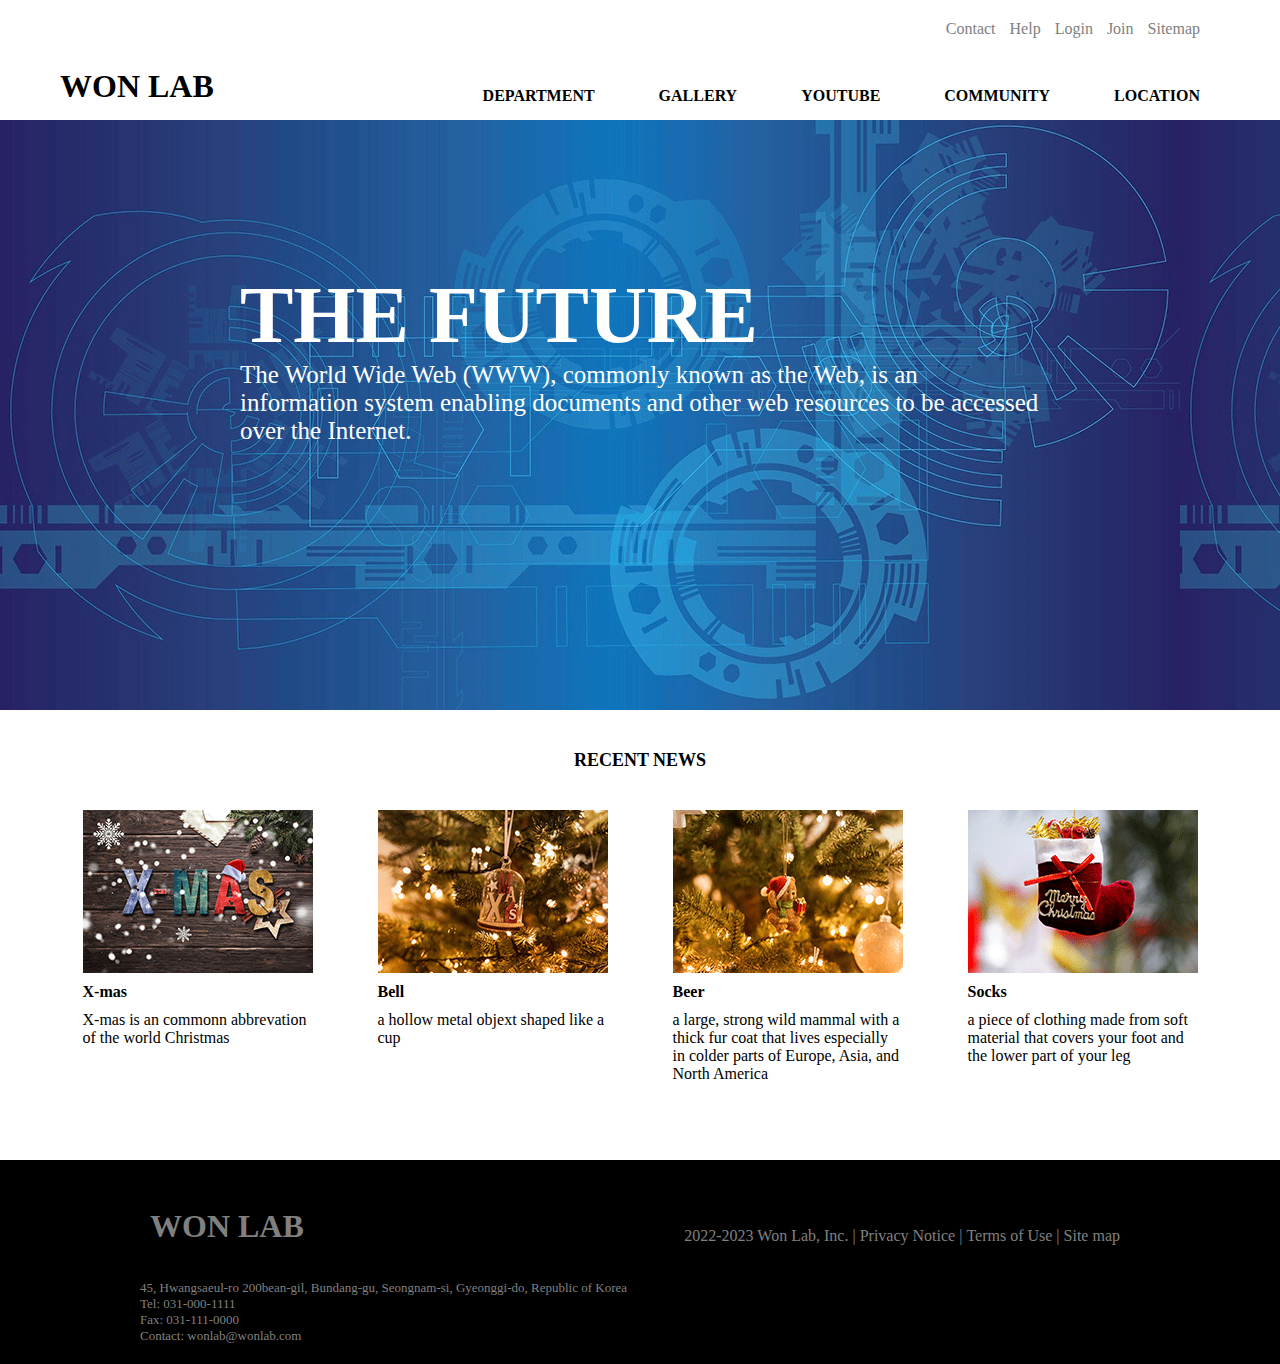
<file: index.html>
<!DOCTYPE html>
<html>
    <head>
        <title></title>
        <link rel="stylesheet" type="text/css" href="web1-03.css">
    </head>
    <body>
        <header>
            <div class="header-container">
                <h1>WON LAB</h1>
                <ul id="globalbar">
                    <li><a href="#">DEPARTMENT</a></li>
                    <li><a href="gallery.html">GALLERY</a></li>
                    <li><a href="#">YOUTUBE</a></li>
                    <li><a href="#">COMMUNITY</a></li>
                    <li><a href="#">LOCATION</a></li>
                </ul>
                <ul id="utilitybar">
                    <li><a href="#">Contact</a></li>
                    <li><a href="#">Help</a></li>
                    <li><a href="#">Login</a></li>
                    <li><a href="#">Join</a></li>
                    <li><a href="#">Sitemap</a></li>

                </ul>
            </div>
   
            
        </header>
        <div class="mainImage-container">
            <div class="mainImage-content">
                <div id="title">THE FUTURE</div>
                <div id="detail">The World Wide Web (WWW), commonly known as the Web, is an information system enabling documents and other web resources to be accessed over the Internet.</div>
            </div>
        </div>
        <section>
            <div class="newsTitle">
                <p>RECENT NEWS</p>
            </div>
            <article>
                <img src="article1.png">
                <div class="name">X-mas</div>
                <div>X-mas is an commonn abbrevation of the world Christmas</div>
            </article>
            <article>
                <img src="article2.png">
                <div class="name">Bell</div>
                <div>a hollow metal objext shaped like a cup</div>
            </article>
            <article>
                <img src="article3.png">
                <div class="name">Beer</div>
                <div>a large, strong wild mammal with a thick fur coat that lives especially in colder parts of Europe, Asia, and North America</div>
            </article>
            <article>
                <img src="article4.png">
                <div class="name">Socks</div>
                <div>a piece of clothing made from soft material that covers your foot and the lower part of your leg</div>
            </article>
        </section>
        <footer>
            <div class="footer-container">
                <h1>WON LAB</h1>
                <ul id="menuBar">
                    <li><a href="#">2022-2023 Won Lab, Inc.</a></li>
                    <li>|</li>
                    <li><a href="#">Privacy Notice</a></li>
                    <li>|</li>
                    <li><a href="#">Terms of Use</a></li>
                    <li>|</li>
                    <li><a href="#">Site map</a></li>
                </ul>
            </div>
            <div class="footer-sub">
                <ul id="subBar">
                    <li>45, Hwangsaeul-ro 200bean-gil, Bundang-gu, Seongnam-si, Gyeonggi-do, Republic of Korea</li>
                    <li>Tel: 031-000-1111</li>
                    <li>Fax: 031-111-0000</li>
                    <li>Contact: wonlab@wonlab.com</li>
                </ul>
            </div>
        </footer>
    </body>
</html>
</file>
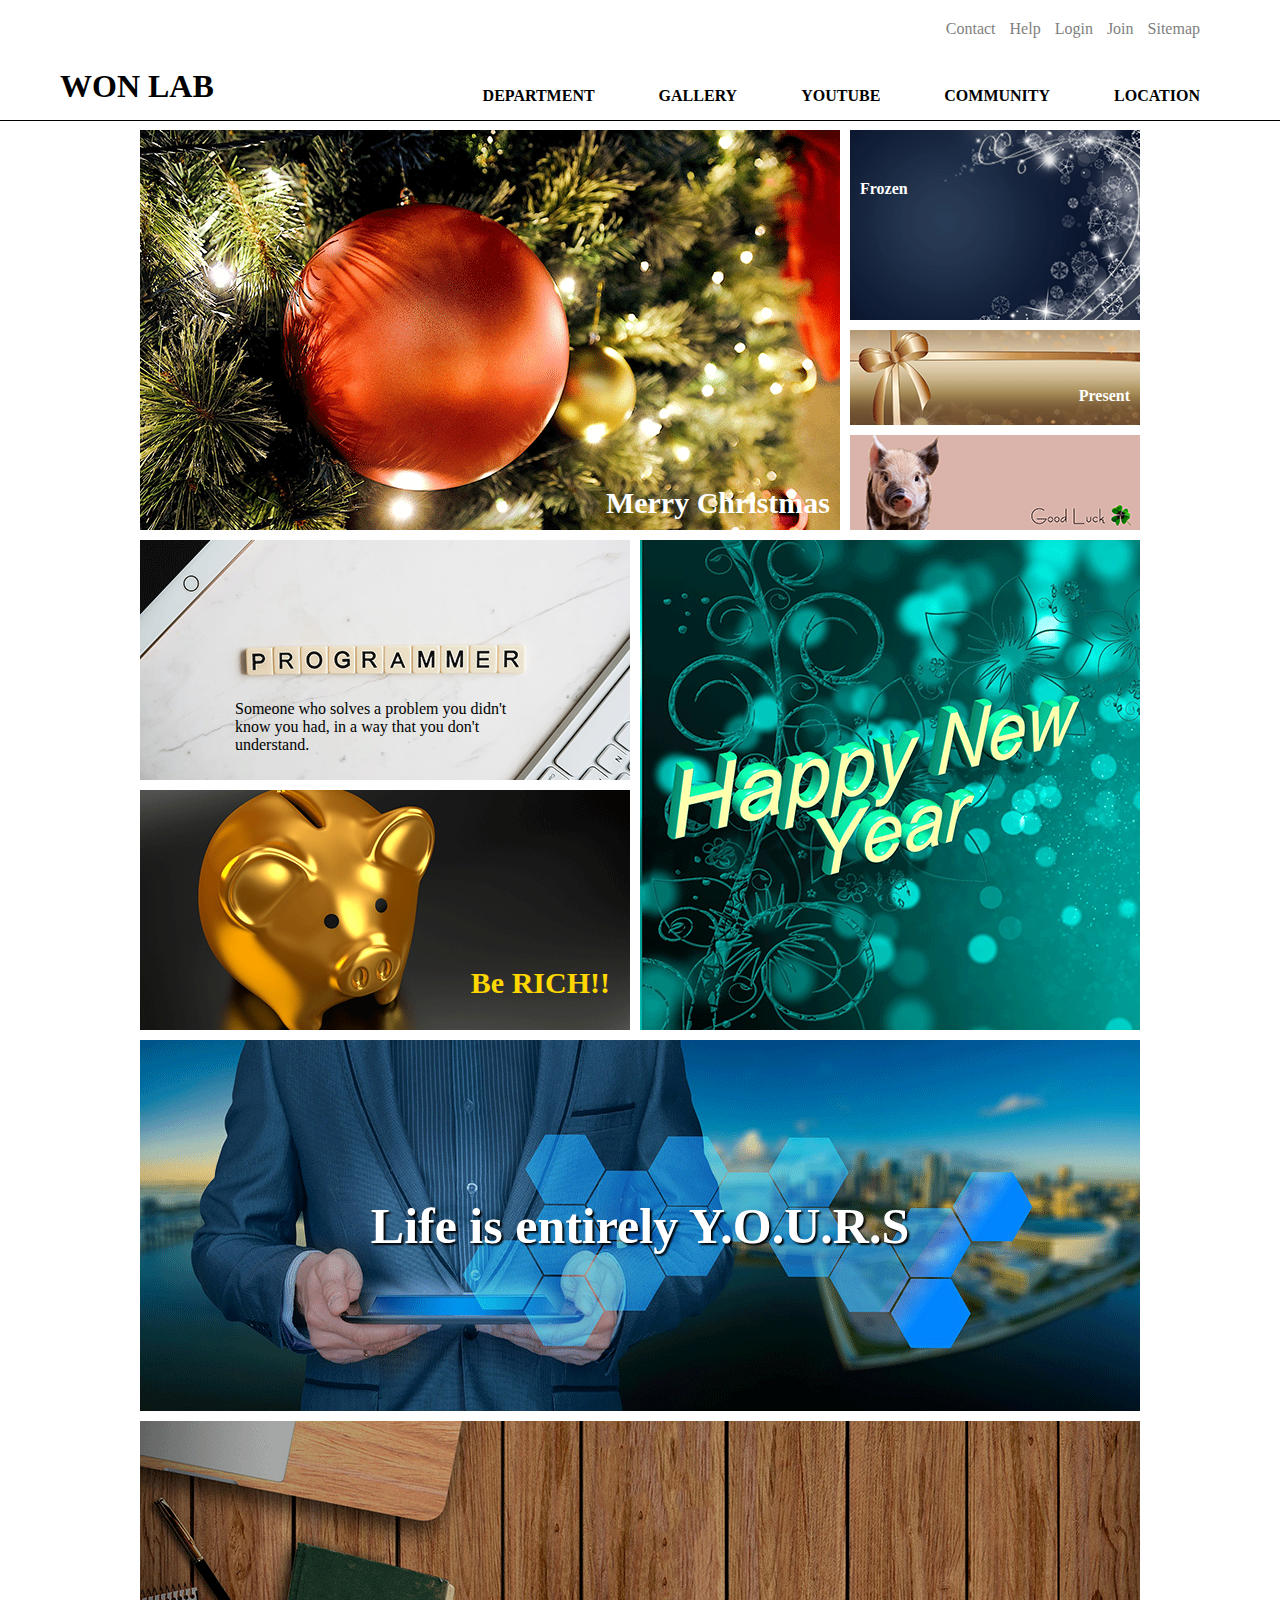
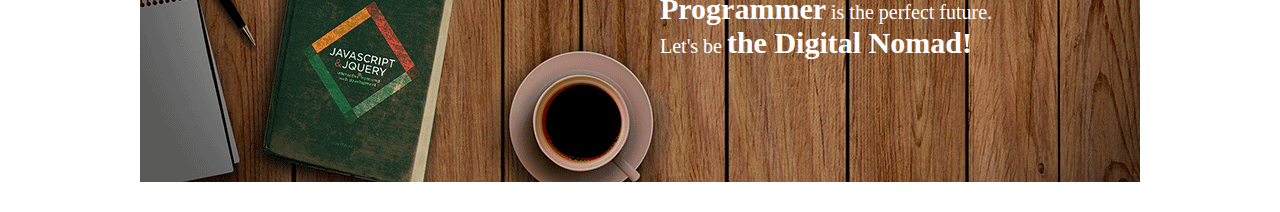
<file: gallery.html>
<!DOCTYPE html>
<html>
    <head>
        <title></title>
        <link rel="stylesheet" type="text/css" href="web1-03-gallery.css">
    </head>
    <body>
        <header>
            <div class="header-container">
                <h1><a href="index.html">WON LAB</a></h1>
                <ul id="globalbar">
                    <li><a href="#">DEPARTMENT</a></li>
                    <li><a href="gallery.html">GALLERY</a></li>
                    <li><a href="#">YOUTUBE</a></li>
                    <li><a href="#">COMMUNITY</a></li>
                    <li><a href="#">LOCATION</a></li>
                </ul>
                <ul id="utilitybar">
                    <li><a href="#">Contact</a></li>
                    <li><a href="#">Help</a></li>
                    <li><a href="#">Login</a></li>
                    <li><a href="#">Join</a></li>
                    <li><a href="#">Sitemap</a></li>

                </ul>
            </div>
        </header>
        <section>
            <article>
                <p>Merry Christmas</p>
            </article>  
            <article>
                <p>Frozen</p>
            </article>
            <article>
                <p>Present</p>
            </article>
            <article></article>
            <article>
                <div>
                    <p id="pic4-1">Someone who solves a problem you didn't know you had, in a way that you don't understand.</p>
                </div>
                <div>
                    <p id="pic4-2">Be RICH!!</p>
                </div>
            </article>
 
            <article></article>
            <article>
                <p>Life is entirely Y.O.U.R.S</p>
            </article>
            <article>
                <div id="pic7-1">
                    <div id="small"><div class="big">Programmer</div> is the perfect future.<br/>Let's be <div class="big">the Digital Nomad!</div></div>
                </div>
            </article>
        </section>
    </body>
</html>
</file>
<file: web1-03.css>
*{
    margin: 0px;
    padding: 0px;
    font-family: verdana;
}
header{
    width: 100%;
}
.header-container{
    width: 1180px;
    height: 120px;
    background-color: white;
    margin: 0 auto; /*수평 중앙*/
    position: relative;

}
.header-container h1{
    color: black;
    position: absolute;
    left: 10px;
    bottom: 15px;
}
.header-container ul li {
    display: inline;
}


#globalbar  {
    background-color: white;
    color: white;
    position: absolute;
    right: 0px;
    bottom: 0px;
    margin-bottom: 15px;
    font-weight: 700;

}

#globalbar li {
    margin: 0 30px;
}
#globalbar li>a{
    color: black;
    text-decoration: none;
}
#globalbar li>a:hover{
    text-decoration: underline;
}
#utilitybar {
    color: white;
    position: absolute;
    right: 30px;
    top: 20px;
}
#utilitybar li{
    margin-left: 10px;
}
#utilitybar li>a{
    color: gray;
    text-decoration: none;

}

.mainImage-container{
    width: 100%;
    height: 590px;
    position: relative;
    background-image: url(./bg_main.png);
}
.mainImage-content {
    width: 800px;
    height: 300px;
    position: absolute;
    top: 150px;
    left: 50%;
    transform: translateX(-50%);
} 
#title{
    font-size: 80px;
    color: white;
    font-weight: 700;
}
#detail{
    font-size: 25px;
    color: white;
}
section{
    width: 1180px;
    height: 450px;
    margin: 0 auto;
}
article{
    width: 295px;
    height: auto;
    float: left;
    margin: 0;
}
article img{
    width: 230px;
    height: 163px;
    display: block;
    margin: 0 auto;
}

.newsTitle{
    font-weight: 900;
    font-size: large;
    width: 100%;
    height: 100px;
    position: relative;
}
.newsTitle p {
    position: absolute;
    left: 50%;
    top: 50%; 
    transform: translate(-50%, -50%); 
}
article div {
    width: 230px;
    margin: 0 auto;
    margin-top: 10px;
}
.name{
    font-weight: 900;
}
footer{
    width: 100%;
    background-color: black;
}
.footer-container{
    width: 1000px;
    height: 100px;
    background-color: black;
    position: relative;
    margin: 0 auto; /*수평 중앙*/
}
.footer-container h1{
    color: gray;
    position: absolute;
    left: 10px;
    bottom: 15px;
}
.footer-container ul li {
    color: gray;
    display: inline;
}
#menuBar{
    position: absolute;
    right: 20px;
    bottom: 15px;
}
#menuBar li>a{
    color: gray;
    text-decoration: none;
}
#menuBar li>a:hover{
    text-decoration: underline;
}
.footer-sub{
    margin: 0 auto;
    width: 1000px;
    margin-top: 20px;
    padding-bottom: 20px;
}
#subBar{
    color: gray;
    list-style: none;
    font-size: small;
}
</file>
<file: web1-03-gallery.css>
*{
    margin: 0px;
    padding: 0px;
    font-family: verdana;
}
header{
    width: 100%;
    position: fixed;
    z-index: 1;
    top: 0;
    border-bottom: 1px solid black;
}
.header-container{
    width: 1180px;
    height: 120px;
    background-color: white;
    margin: 0 auto; /*수평 중앙*/
    position: relative;

}
.header-container h1{
    color: black;
    position: absolute;
    left: 10px;
    bottom: 15px;
}
.header-container h1>a{
    color: black;
    text-decoration: none;
}
.header-container ul li {
    display: inline;
}


#globalbar  {
    background-color: white;
    color: white;
    position: absolute;
    right: 0px;
    bottom: 0px;
    margin-bottom: 15px;
    font-weight: 700;

}

#globalbar li {
    margin: 0 30px;
}
#globalbar li>a{
    color: black;
    text-decoration: none;
}
#globalbar li>a:hover{
    text-decoration: underline;
}
#utilitybar {
    color: white;
    position: absolute;
    right: 30px;
    top: 20px;
}
#utilitybar li{
    margin-left: 10px;
}
#utilitybar li>a{
    color: gray;
    text-decoration: none;

}


section{
    width: 1000px;
    margin: 0 auto; /*수평 중앙*/
    margin-top: 120px;
}

article{
    float: left;
    position: relative;
}
article p{
    position: absolute;
}

section > article:first-child{
    background-image: url(./700x400.png);
    width: 700px;
    height: 400px;
    margin: 10px 10px 0 0;
}
section > article:first-child p{
    color: white;
    right: 10px;
    bottom: 10px;
    font-size: 30px;
    font-weight: 800;
}

section > article:nth-child(2){
    background-image: url(./290x190.png);
    width: 290px;
    height: 190px;
    margin: 10px 0 ;
}
section > article:nth-child(2) p{
    color: white;
    top: 50px;
    left: 10px;
    font-weight: 900;
}
section > article:nth-child(3){
    background-image: url(./290x95-1.png);
}
section > article:nth-child(4){
    background-image: url(./290x95-2.png);
}
section > article:nth-child(3),
section > article:nth-child(4){
    width: 290px;
    height: 95px;
    margin: 0 0 10px 0;
}
section > article:nth-child(3) p{
    color: white;
    right: 10px;
    bottom: 20px;
    font-weight: 900;
}

section > article:nth-child(5) div{
    width: 490px;
    height: 240px;
    display: block;
    margin: 0 10px  10px 0;
    position: relative;

}
section > article:nth-child(5) div:first-child{
    background-image: url(./490x240-1.png);
}
section > article:nth-child(5) div:last-child{
    background-image: url(./490x240-2.png);
}


#pic4-1{
    width: 300px;
    color: black;
    top: 160px;
    left: 50%;
    transform: translateX(-50%);
}
#pic4-2{
    right: 20px;
    bottom: 30px;
    font-size: 30px;
    font-weight: 900;
    color: gold;
}
section > article:nth-child(6){
    background-image: url(./500x490.png);
    width: 500px;
    height: 490px;
}
section > article:nth-child(7){
    background-image: url(./1000x371.png);
    width: 1000px;
    height: 371px;
    margin: 0 0 10px 0;
}
section > article:nth-child(7) p{
    font-size: 50px;
    font-weight: 900;
    color: white;
    top: 50%;
    left: 50%;
    transform: translate(-50%, -50%);
    text-shadow: 2px 2px 2px rgb(1, 1, 1);
    white-space: nowrap;
}
section > article:nth-child(8){
    background-image: url(./1000x361.png);
    width: 1000px;
    height: 361px;
    margin: 0 0 30px 0;
}
#pic7-1 {
    position: absolute;
    width: 450px;
    height: 150px;
    right: 30px;
    bottom: 40px;
    color: white;

}

#small p,
.big {
    display: inline;

}

#small {
    font-size: 20px;
}

.big {
    font-size: 30px;
    font-weight: 900;
}
</file>
